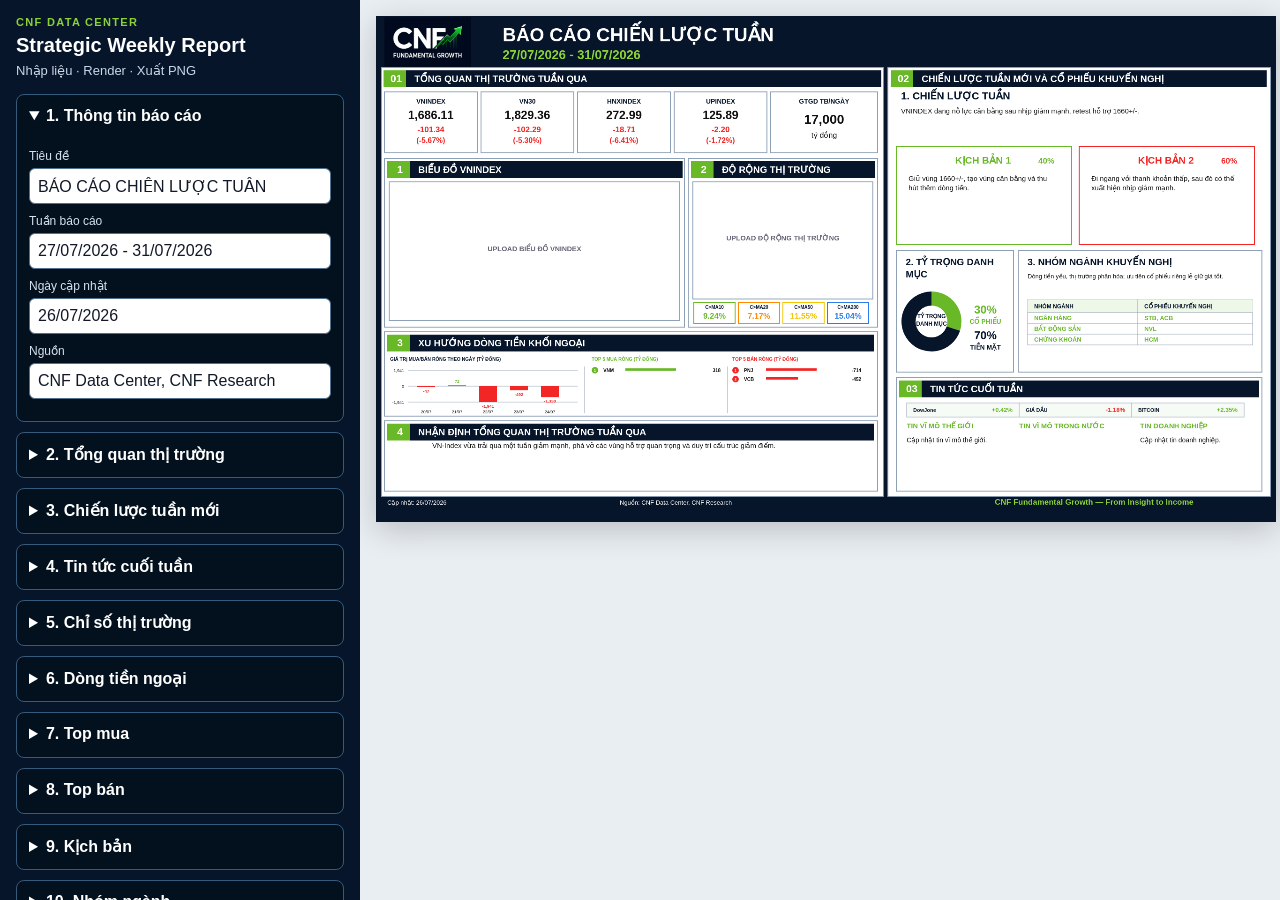
<file: index.html>
<!doctype html>
<html lang="vi">
<head>
  <meta charset="utf-8">
  <meta name="viewport" content="width=device-width, initial-scale=1">
  <title>CNF Strategic Weekly Report Engine</title>
  <link rel="stylesheet" href="styles.css">
</head>
<body>
  <a class="skip-link" href="#preview">Đi tới bản xem trước</a>
  <div class="app-shell">
    <aside class="sidebar" aria-label="Nhập dữ liệu báo cáo">
      <header><p class="eyebrow">CNF DATA CENTER</p><h1>Strategic Weekly Report</h1><p class="muted">Nhập liệu · Render · Xuất PNG</p></header>
      <form id="report-form" novalidate></form>
      <div class="actions"><button type="button" id="update-market-button">Cập nhật dữ liệu</button><button class="primary" type="button" id="render-button">Render báo cáo</button><button type="button" id="export-button" disabled>Xuất PNG</button><button type="button" id="import-button">Nhập JSON</button><button type="button" id="download-button">Tải JSON</button><button type="button" id="sample-button">Khôi phục dữ liệu mẫu</button><input id="json-input" type="file" accept="application/json" hidden></div>
      <p id="status" class="status" role="status" aria-live="polite">Sẵn sàng.</p>
    </aside>
    <main id="preview" class="preview"><canvas id="report-canvas" width="1920" height="1080" aria-label="Bản xem trước báo cáo chiến lược tuần CNF"></canvas></main>
  </div>
  <script src="js/config.js"></script>
  <script src="js/core.js"></script>
  <script src="js/renderer.js"></script>
  <script src="js/logo-data.js"></script>
  <script src="js/market-update.js"></script>
  <script src="js/app.js"></script>
  <script src="js/market-update-ui.js"></script>
</body>
</html>
</file>
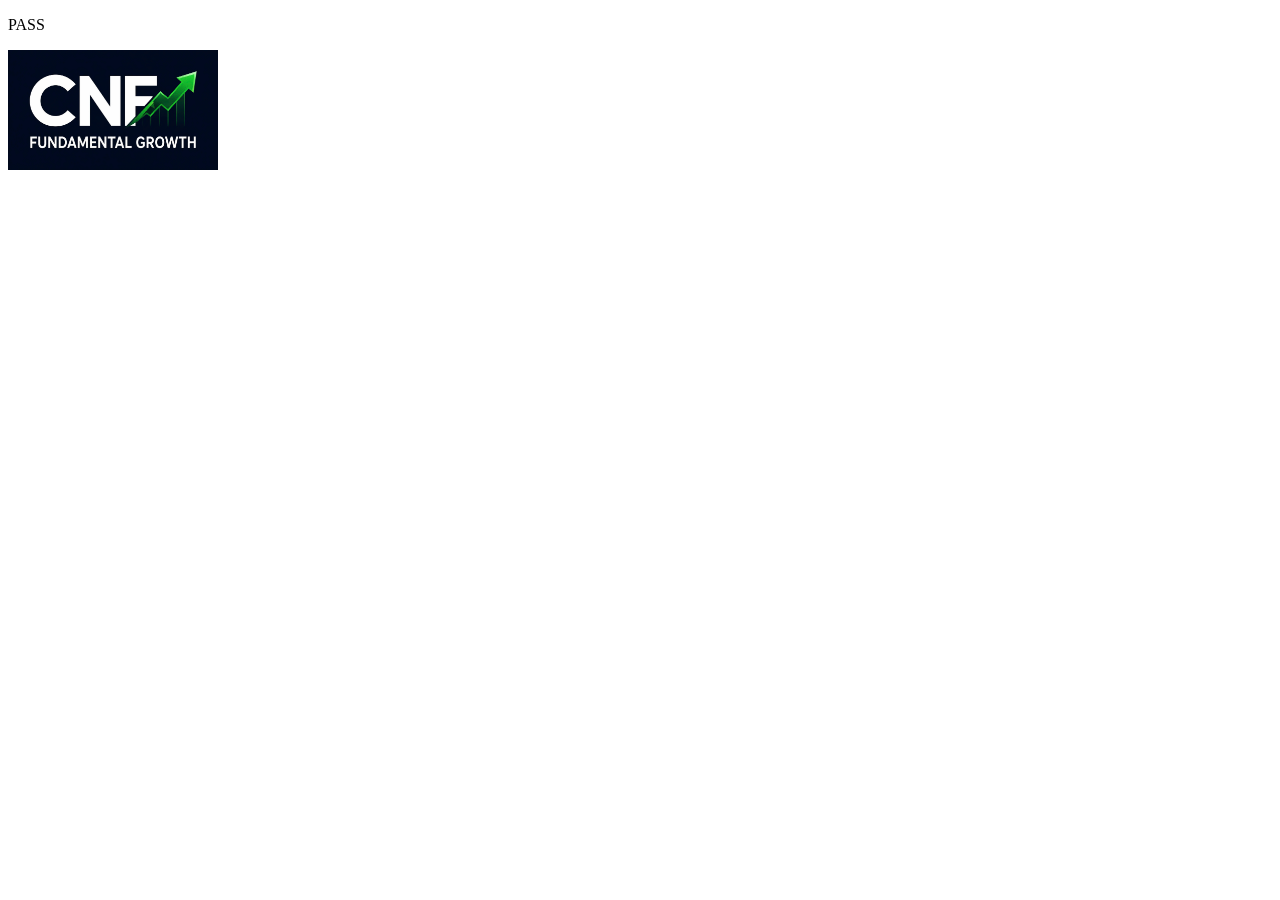
<file: tests/logo-export-proof.html>
<!doctype html>
<meta charset="utf-8">
<p id="result">RUNNING</p>
<canvas id="canvas" width="240" height="120"></canvas>
<script src="../js/logo-data.js"></script>
<script>
  const canvas = document.querySelector('#canvas');
  const logo = new Image();
  logo.onload = () => {
    try {
      canvas.getContext('2d').drawImage(logo, 0, 0, 210, 120);
      canvas.toBlob(blob => document.querySelector('#result').textContent = blob ? 'PASS' : 'FAIL', 'image/png');
    } catch (error) {
      document.querySelector('#result').textContent = `FAIL:${error.name}`;
    }
  };
  logo.onerror = () => document.querySelector('#result').textContent = 'FAIL:image';
  logo.src = LOGO_DATA_URI;
</script>
</file>
<file: styles.css>
:root{--navy:#07152b;--navy-deep:#03101e;--green:#5ba524;--lime:#8bd234;--danger:#c81e1e;--page:#e9eef3;--card:#fff;--ink:#111827;--line:#8ea0b5;--space:12px;font-family:Arial,"Segoe UI",Roboto,sans-serif;color:var(--ink)}*{box-sizing:border-box}body{margin:0;background:var(--page)}button,input,textarea{font:inherit}.skip-link{position:absolute;left:-999px}.skip-link:focus{left:12px;top:12px;z-index:3;background:#fff;padding:8px}.app-shell{display:grid;grid-template-columns:360px minmax(0,1fr);min-height:100dvh}.sidebar{background:var(--navy);color:#fff;padding:16px;position:sticky;top:0;height:100dvh;overflow:auto}.eyebrow{color:var(--lime);font-size:11px;font-weight:700;letter-spacing:.12em;margin:0}.sidebar h1{font-size:20px;margin:6px 0}.muted{color:#c9d7e6;font-size:13px;margin:0 0 16px}.section{border:1px solid #355b7c;border-radius:8px;margin:10px 0;background:var(--navy-deep)}.section summary{cursor:pointer;font-weight:700;padding:12px;min-height:44px}.fields{padding:0 12px 12px}.field{display:grid;gap:5px;margin:10px 0}.field label{font-size:12px;color:#d6e2ed}.field input,.field textarea{width:100%;border:1px solid #53708d;border-radius:6px;background:#fff;color:var(--ink);padding:8px}.field textarea{min-height:72px;resize:vertical}.field.invalid input,.field.invalid textarea{border:2px solid var(--danger)}.error{color:#ffb4ab;font-size:12px;margin:0}.row{display:grid;grid-template-columns:1fr 1fr;gap:8px}.list{display:grid;gap:8px}.list-row{border:1px solid #53708d;border-radius:6px;padding:8px}.list-row .row{grid-template-columns:1fr 1fr auto}.small{font-size:12px}.list button{min-height:36px}.add{width:100%;margin-top:4px}.actions{display:grid;grid-template-columns:1fr 1fr;gap:8px;margin-top:16px}.actions button{border:1px solid #4a6d8c;border-radius:7px;min-height:42px;background:#0d2d49;color:#fff;font-weight:700;padding:8px}.actions .primary{background:var(--green);grid-column:span 2}.actions button:disabled{opacity:.45}.status{border:1px solid #355b7c;background:var(--navy-deep);border-radius:8px;padding:10px;font-size:13px;white-space:pre-wrap}.preview{padding:16px;overflow:auto}.preview canvas{display:block;width:min(100%,1600px);min-width:900px;background:#fff;box-shadow:0 8px 30px #0003}.image-field input{background:transparent;color:#fff}.image-field small{color:#c9d7e6}@media(max-width:1279px){.app-shell{grid-template-columns:1fr}.sidebar{position:relative;height:auto}.preview canvas{min-width:760px}}@media(max-width:639px){.sidebar{padding:12px}.row{grid-template-columns:1fr}.actions{position:sticky;bottom:-12px;background:var(--navy);padding:10px 0}.preview{padding:8px}.preview canvas{min-width:680px}}
</file>
